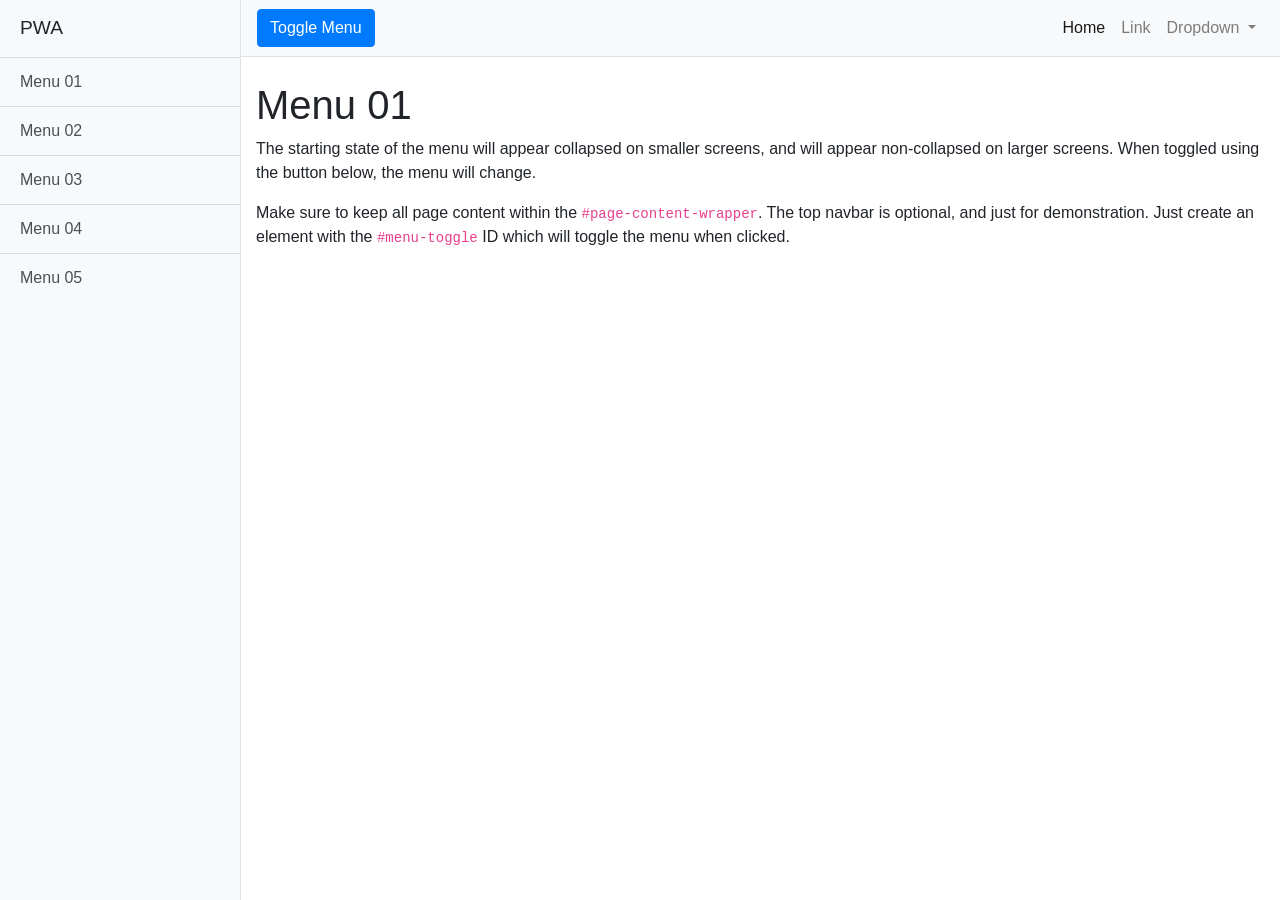
<file: index.html>
<!DOCTYPE html>
<html lang="en">

<head>

  <meta charset="utf-8">
  <meta name="viewport" content="width=device-width, initial-scale=1, shrink-to-fit=no">
  <meta name="description" content="">
  <meta name="author" content="">
  <!-- PWA Manifest -->
  <link rel="manifest" href="/manifest.json">
  <meta name="mobile-web-app-capable" content="yes">
  <meta name="apple-mobile-web-app-capable" content="yes">
  <meta name="application-name" content="My PWA">
  <meta name="apple-mobile-web-app-title" content="My PWA">
  <meta name="msapplication-starturl" content="/">
  <meta name="viewport" content="width=device-width, initial-scale=1, shrink-to-fit=no">
  <meta name="apple-mobile-web-app-status-bar-style" content="black">
  <link rel="apple-touch-icon" href="images/icons/icon-152x152.png">
  <meta name="msapplication-TileImage" content="images/icons/icon-144x144.png">
  <meta name="msapplication-TileColor" content="#2196f3">
  <meta name="theme-color" content="#2196f3">
  <title>Simple Sidebar - Start Bootstrap Template</title>

  <!-- Bootstrap core CSS -->
  <link href="vendor/bootstrap/css/bootstrap.min.css" rel="stylesheet">

  <!-- Custom styles for this template -->
  <link href="css/simple-sidebar.css" rel="stylesheet">

</head>

<body>

  <div class="d-flex" id="wrapper">

    <!-- Sidebar -->
    <div class="bg-light border-right" id="sidebar-wrapper">
      <div class="sidebar-heading">PWA</div>
      <div class="list-group list-group-flush">
        <a href="menu01.html" class="list-group-item list-group-item-action bg-light">Menu 01</a>
        <a href="menu02.html" class="list-group-item list-group-item-action bg-light">Menu 02</a>
        <a href="menu03.html" class="list-group-item list-group-item-action bg-light">Menu 03</a>
        <a href="menu04.html" class="list-group-item list-group-item-action bg-light">Menu 04</a>
        <a href="menu05.html" class="list-group-item list-group-item-action bg-light">Menu 05</a>
      </div>
    </div>
    <!-- /#sidebar-wrapper -->

    <!-- Page Content -->
    <div id="page-content-wrapper">

      <nav class="navbar navbar-expand-lg navbar-light bg-light border-bottom">
        <button class="btn btn-primary" id="menu-toggle">Toggle Menu</button>

        <button class="navbar-toggler" type="button" data-toggle="collapse" data-target="#navbarSupportedContent" aria-controls="navbarSupportedContent" aria-expanded="false" aria-label="Toggle navigation">
          <span class="navbar-toggler-icon"></span>
        </button>

        <div class="collapse navbar-collapse" id="navbarSupportedContent">
          <ul class="navbar-nav ml-auto mt-2 mt-lg-0">
            <li class="nav-item active">
              <a class="nav-link" href="#">Home <span class="sr-only">(current)</span></a>
            </li>
            <li class="nav-item">
              <a class="nav-link" href="#">Link</a>
            </li>
            <li class="nav-item dropdown">
              <a class="nav-link dropdown-toggle" href="#" id="navbarDropdown" role="button" data-toggle="dropdown" aria-haspopup="true" aria-expanded="false">
                Dropdown
              </a>
              <div class="dropdown-menu dropdown-menu-right" aria-labelledby="navbarDropdown">
                <a class="dropdown-item" href="#">Action</a>
                <a class="dropdown-item" href="#">Another action</a>
                <div class="dropdown-divider"></div>
                <a class="dropdown-item" href="#">Something else here</a>
              </div>
            </li>
          </ul>
        </div>
      </nav>

      <div class="container-fluid">
        <h1 class="mt-4">Menu 01</h1>
        <p>The starting state of the menu will appear collapsed on smaller screens, and will appear non-collapsed on larger screens. When toggled using the button below, the menu will change.</p>
        <p>Make sure to keep all page content within the <code>#page-content-wrapper</code>. The top navbar is optional, and just for demonstration. Just create an element with the <code>#menu-toggle</code> ID which will toggle the menu when clicked.</p>
      </div>
    </div>
    <!-- /#page-content-wrapper -->

  </div>
  <!-- /#wrapper -->
  <script src="scripts/app.js" async></script>
  <!-- Bootstrap core JavaScript -->
  <script src="vendor/jquery/jquery.min.js"></script>
  <script src="vendor/bootstrap/js/bootstrap.bundle.min.js"></script>

  <!-- Menu Toggle Script -->
  <script>
    $("#menu-toggle").click(function(e) {
      e.preventDefault();
      $("#wrapper").toggleClass("toggled");
    });
  </script>

</body>

</html>
</file>
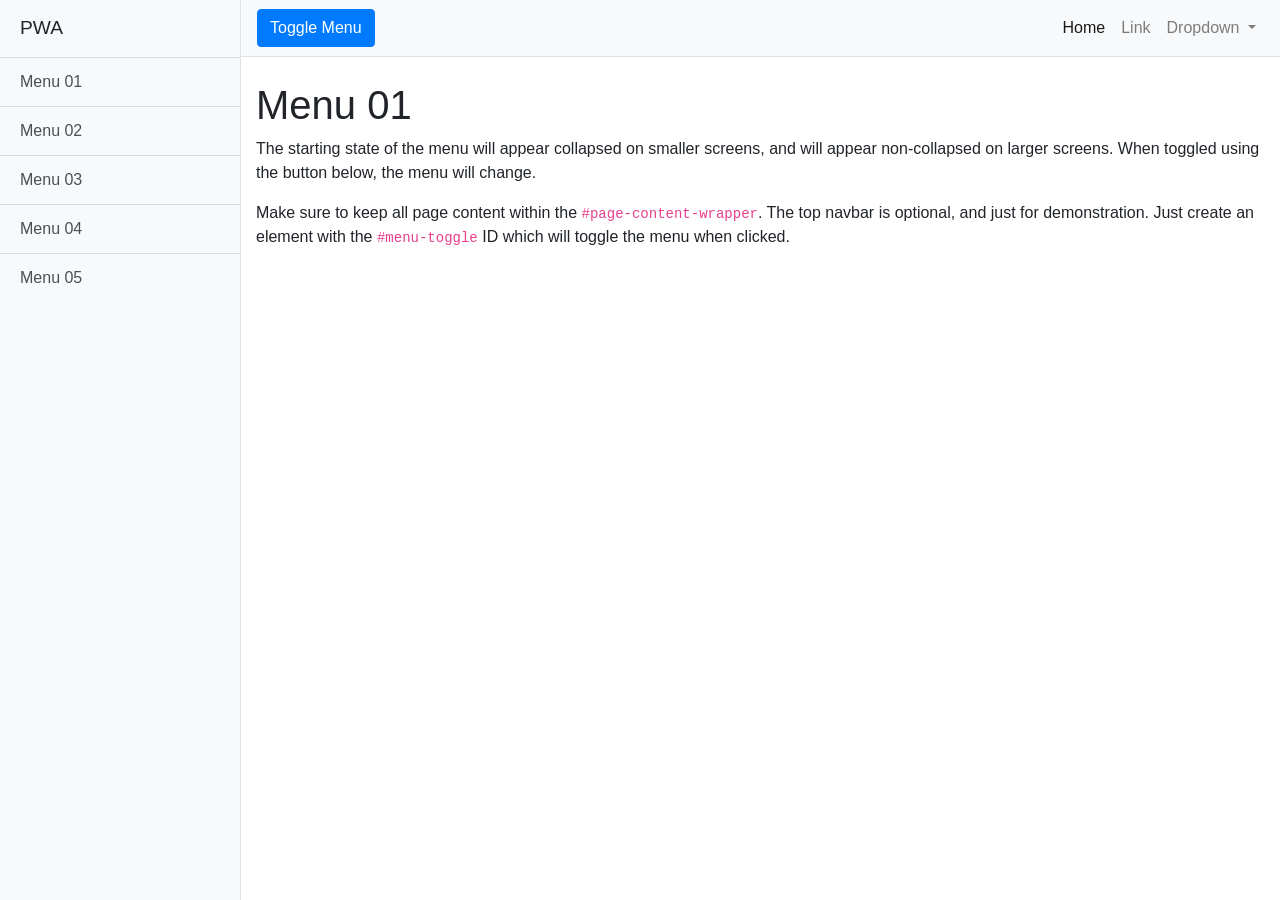
<file: menu01.html>
<!DOCTYPE html>
<html lang="en">

<head>

  <meta charset="utf-8">
  <meta name="viewport" content="width=device-width, initial-scale=1, shrink-to-fit=no">
  <meta name="description" content="">
  <meta name="author" content="">

  <title>PWA Test</title>

  <!-- Bootstrap core CSS -->
  <link href="vendor/bootstrap/css/bootstrap.min.css" rel="stylesheet">

  <!-- Custom styles for this template -->
  <link href="css/simple-sidebar.css" rel="stylesheet">

</head>

<body>

  <div class="d-flex" id="wrapper">

    <!-- Sidebar -->
    <div class="bg-light border-right" id="sidebar-wrapper">
      <div class="sidebar-heading">PWA</div>
      <div class="list-group list-group-flush">
        <a href="menu01.html" class="list-group-item list-group-item-action bg-light">Menu 01</a>
        <a href="menu02.html" class="list-group-item list-group-item-action bg-light">Menu 02</a>
        <a href="menu03.html" class="list-group-item list-group-item-action bg-light">Menu 03</a>
        <a href="menu04.html" class="list-group-item list-group-item-action bg-light">Menu 04</a>
        <a href="menu05.html" class="list-group-item list-group-item-action bg-light">Menu 05</a>
      </div>
    </div>
    <!-- /#sidebar-wrapper -->

    <!-- Page Content -->
    <div id="page-content-wrapper">

      <nav class="navbar navbar-expand-lg navbar-light bg-light border-bottom">
        <button class="btn btn-primary" id="menu-toggle">Toggle Menu</button>

        <button class="navbar-toggler" type="button" data-toggle="collapse" data-target="#navbarSupportedContent" aria-controls="navbarSupportedContent" aria-expanded="false" aria-label="Toggle navigation">
          <span class="navbar-toggler-icon"></span>
        </button>

        <div class="collapse navbar-collapse" id="navbarSupportedContent">
          <ul class="navbar-nav ml-auto mt-2 mt-lg-0">
            <li class="nav-item active">
              <a class="nav-link" href="#">Home <span class="sr-only">(current)</span></a>
            </li>
            <li class="nav-item">
              <a class="nav-link" href="#">Link</a>
            </li>
            <li class="nav-item dropdown">
              <a class="nav-link dropdown-toggle" href="#" id="navbarDropdown" role="button" data-toggle="dropdown" aria-haspopup="true" aria-expanded="false">
                Dropdown
              </a>
              <div class="dropdown-menu dropdown-menu-right" aria-labelledby="navbarDropdown">
                <a class="dropdown-item" href="#">Action</a>
                <a class="dropdown-item" href="#">Another action</a>
                <div class="dropdown-divider"></div>
                <a class="dropdown-item" href="#">Something else here</a>
              </div>
            </li>
          </ul>
        </div>
      </nav>

      <div class="container-fluid">
        <h1 class="mt-4">Menu 01</h1>
        <p>The starting state of the menu will appear collapsed on smaller screens, and will appear non-collapsed on larger screens. When toggled using the button below, the menu will change.</p>
        <p>Make sure to keep all page content within the <code>#page-content-wrapper</code>. The top navbar is optional, and just for demonstration. Just create an element with the <code>#menu-toggle</code> ID which will toggle the menu when clicked.</p>
      </div>
    </div>
    <!-- /#page-content-wrapper -->

  </div>
  <!-- /#wrapper -->

  <!-- Bootstrap core JavaScript -->
  <script src="vendor/jquery/jquery.min.js"></script>
  <script src="vendor/bootstrap/js/bootstrap.bundle.min.js"></script>

  <!-- Menu Toggle Script -->
  <script>
    $("#menu-toggle").click(function(e) {
      e.preventDefault();
      $("#wrapper").toggleClass("toggled");
    });
  </script>

</body>

</html>
</file>
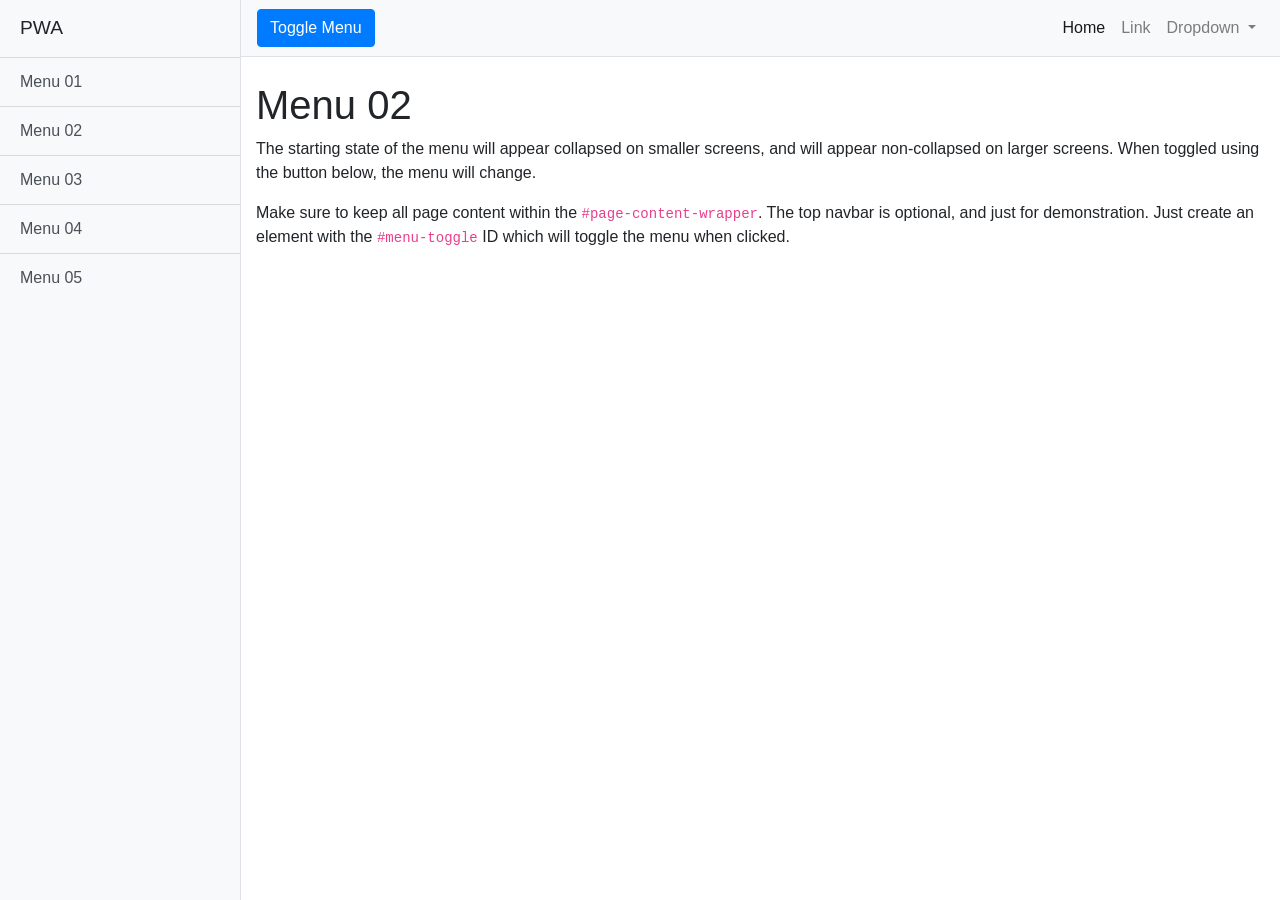
<file: menu02.html>
<!DOCTYPE html>
<html lang="en">

<head>

  <meta charset="utf-8">
  <meta name="viewport" content="width=device-width, initial-scale=1, shrink-to-fit=no">
  <meta name="description" content="">
  <meta name="author" content="">

  <title>PWA Test</title>

  <!-- Bootstrap core CSS -->
  <link href="vendor/bootstrap/css/bootstrap.min.css" rel="stylesheet">

  <!-- Custom styles for this template -->
  <link href="css/simple-sidebar.css" rel="stylesheet">

</head>

<body>

  <div class="d-flex" id="wrapper">

    <!-- Sidebar -->
    <div class="bg-light border-right" id="sidebar-wrapper">
      <div class="sidebar-heading">PWA</div>
      <div class="list-group list-group-flush">
        <a href="menu01.html" class="list-group-item list-group-item-action bg-light">Menu 01</a>
        <a href="menu02.html" class="list-group-item list-group-item-action bg-light">Menu 02</a>
        <a href="menu03.html" class="list-group-item list-group-item-action bg-light">Menu 03</a>
        <a href="menu04.html" class="list-group-item list-group-item-action bg-light">Menu 04</a>
        <a href="menu05.html" class="list-group-item list-group-item-action bg-light">Menu 05</a>
      </div>
    </div>
    <!-- /#sidebar-wrapper -->

    <!-- Page Content -->
    <div id="page-content-wrapper">

      <nav class="navbar navbar-expand-lg navbar-light bg-light border-bottom">
        <button class="btn btn-primary" id="menu-toggle">Toggle Menu</button>

        <button class="navbar-toggler" type="button" data-toggle="collapse" data-target="#navbarSupportedContent" aria-controls="navbarSupportedContent" aria-expanded="false" aria-label="Toggle navigation">
          <span class="navbar-toggler-icon"></span>
        </button>

        <div class="collapse navbar-collapse" id="navbarSupportedContent">
          <ul class="navbar-nav ml-auto mt-2 mt-lg-0">
            <li class="nav-item active">
              <a class="nav-link" href="#">Home <span class="sr-only">(current)</span></a>
            </li>
            <li class="nav-item">
              <a class="nav-link" href="#">Link</a>
            </li>
            <li class="nav-item dropdown">
              <a class="nav-link dropdown-toggle" href="#" id="navbarDropdown" role="button" data-toggle="dropdown" aria-haspopup="true" aria-expanded="false">
                Dropdown
              </a>
              <div class="dropdown-menu dropdown-menu-right" aria-labelledby="navbarDropdown">
                <a class="dropdown-item" href="#">Action</a>
                <a class="dropdown-item" href="#">Another action</a>
                <div class="dropdown-divider"></div>
                <a class="dropdown-item" href="#">Something else here</a>
              </div>
            </li>
          </ul>
        </div>
      </nav>

      <div class="container-fluid">
        <h1 class="mt-4">Menu 02</h1>
        <p>The starting state of the menu will appear collapsed on smaller screens, and will appear non-collapsed on larger screens. When toggled using the button below, the menu will change.</p>
        <p>Make sure to keep all page content within the <code>#page-content-wrapper</code>. The top navbar is optional, and just for demonstration. Just create an element with the <code>#menu-toggle</code> ID which will toggle the menu when clicked.</p>
      </div>
    </div>
    <!-- /#page-content-wrapper -->

  </div>
  <!-- /#wrapper -->

  <!-- Bootstrap core JavaScript -->
  <script src="vendor/jquery/jquery.min.js"></script>
  <script src="vendor/bootstrap/js/bootstrap.bundle.min.js"></script>

  <!-- Menu Toggle Script -->
  <script>
    $("#menu-toggle").click(function(e) {
      e.preventDefault();
      $("#wrapper").toggleClass("toggled");
    });
  </script>

</body>

</html>
</file>
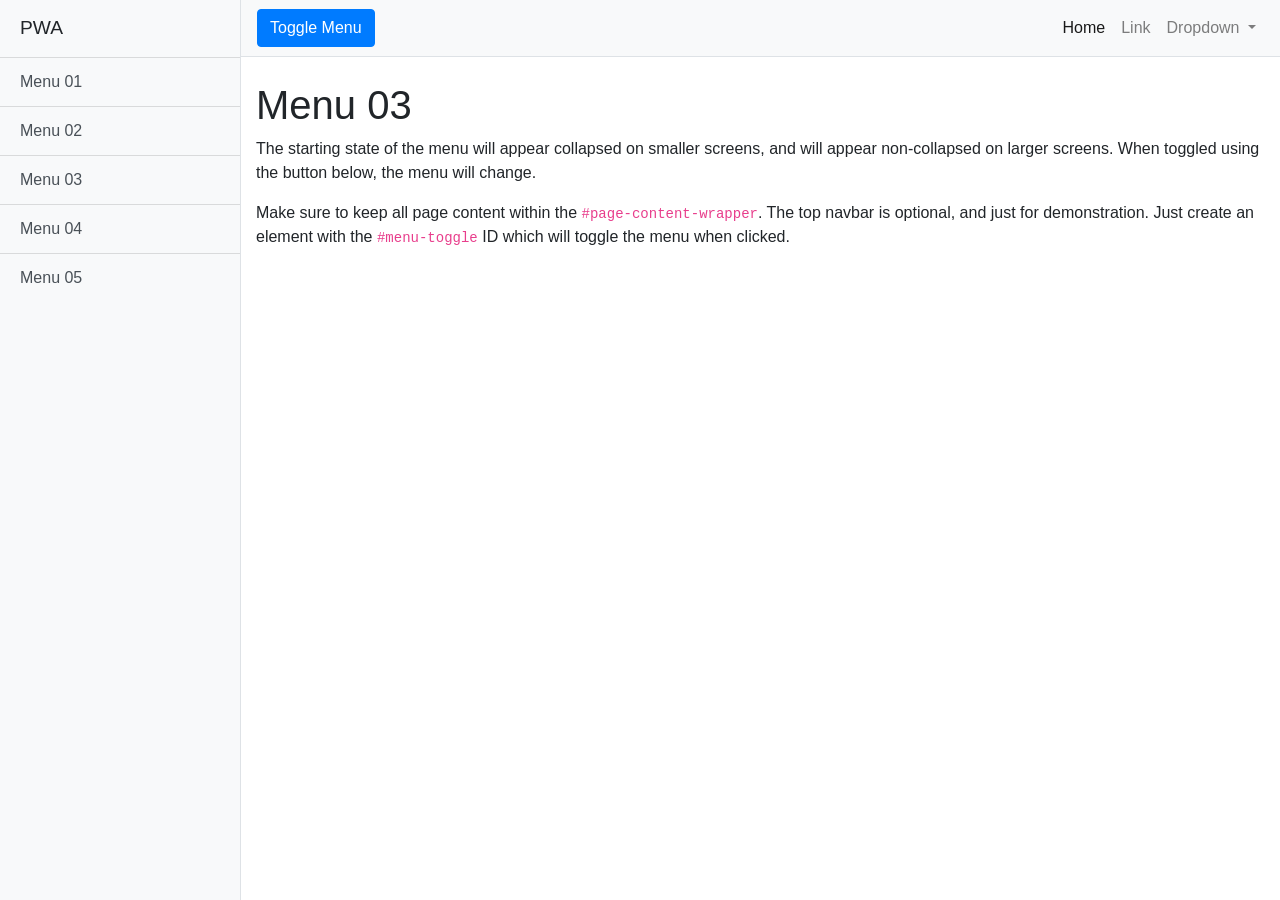
<file: menu03.html>
<!DOCTYPE html>
<html lang="en">

<head>

  <meta charset="utf-8">
  <meta name="viewport" content="width=device-width, initial-scale=1, shrink-to-fit=no">
  <meta name="description" content="">
  <meta name="author" content="">

  <title>PWA Test</title>

  <!-- Bootstrap core CSS -->
  <link href="vendor/bootstrap/css/bootstrap.min.css" rel="stylesheet">

  <!-- Custom styles for this template -->
  <link href="css/simple-sidebar.css" rel="stylesheet">

</head>

<body>

  <div class="d-flex" id="wrapper">

    <!-- Sidebar -->
    <div class="bg-light border-right" id="sidebar-wrapper">
      <div class="sidebar-heading">PWA</div>
      <div class="list-group list-group-flush">
        <a href="menu01.html" class="list-group-item list-group-item-action bg-light">Menu 01</a>
        <a href="menu02.html" class="list-group-item list-group-item-action bg-light">Menu 02</a>
        <a href="menu03.html" class="list-group-item list-group-item-action bg-light">Menu 03</a>
        <a href="menu04.html" class="list-group-item list-group-item-action bg-light">Menu 04</a>
        <a href="menu05.html" class="list-group-item list-group-item-action bg-light">Menu 05</a>
      </div>
    </div>
    <!-- /#sidebar-wrapper -->

    <!-- Page Content -->
    <div id="page-content-wrapper">

      <nav class="navbar navbar-expand-lg navbar-light bg-light border-bottom">
        <button class="btn btn-primary" id="menu-toggle">Toggle Menu</button>

        <button class="navbar-toggler" type="button" data-toggle="collapse" data-target="#navbarSupportedContent" aria-controls="navbarSupportedContent" aria-expanded="false" aria-label="Toggle navigation">
          <span class="navbar-toggler-icon"></span>
        </button>

        <div class="collapse navbar-collapse" id="navbarSupportedContent">
          <ul class="navbar-nav ml-auto mt-2 mt-lg-0">
            <li class="nav-item active">
              <a class="nav-link" href="#">Home <span class="sr-only">(current)</span></a>
            </li>
            <li class="nav-item">
              <a class="nav-link" href="#">Link</a>
            </li>
            <li class="nav-item dropdown">
              <a class="nav-link dropdown-toggle" href="#" id="navbarDropdown" role="button" data-toggle="dropdown" aria-haspopup="true" aria-expanded="false">
                Dropdown
              </a>
              <div class="dropdown-menu dropdown-menu-right" aria-labelledby="navbarDropdown">
                <a class="dropdown-item" href="#">Action</a>
                <a class="dropdown-item" href="#">Another action</a>
                <div class="dropdown-divider"></div>
                <a class="dropdown-item" href="#">Something else here</a>
              </div>
            </li>
          </ul>
        </div>
      </nav>

      <div class="container-fluid">
        <h1 class="mt-4">Menu 03</h1>
        <p>The starting state of the menu will appear collapsed on smaller screens, and will appear non-collapsed on larger screens. When toggled using the button below, the menu will change.</p>
        <p>Make sure to keep all page content within the <code>#page-content-wrapper</code>. The top navbar is optional, and just for demonstration. Just create an element with the <code>#menu-toggle</code> ID which will toggle the menu when clicked.</p>
      </div>
    </div>
    <!-- /#page-content-wrapper -->

  </div>
  <!-- /#wrapper -->

  <!-- Bootstrap core JavaScript -->
  <script src="vendor/jquery/jquery.min.js"></script>
  <script src="vendor/bootstrap/js/bootstrap.bundle.min.js"></script>

  <!-- Menu Toggle Script -->
  <script>
    $("#menu-toggle").click(function(e) {
      e.preventDefault();
      $("#wrapper").toggleClass("toggled");
    });
  </script>

</body>

</html>
</file>
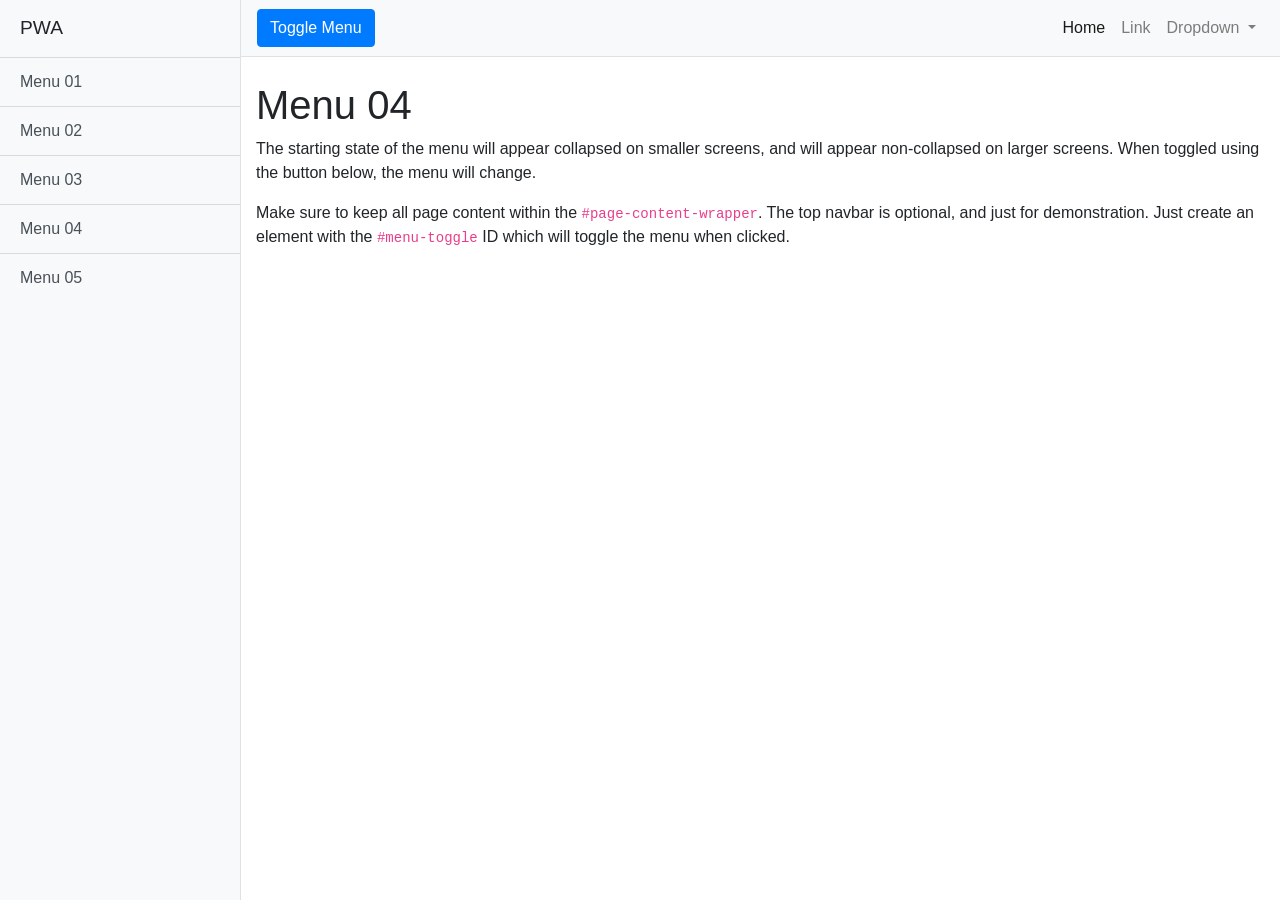
<file: menu04.html>
<!DOCTYPE html>
<html lang="en">

<head>

  <meta charset="utf-8">
  <meta name="viewport" content="width=device-width, initial-scale=1, shrink-to-fit=no">
  <meta name="description" content="">
  <meta name="author" content="">

  <title>PWA Test</title>

  <!-- Bootstrap core CSS -->
  <link href="vendor/bootstrap/css/bootstrap.min.css" rel="stylesheet">

  <!-- Custom styles for this template -->
  <link href="css/simple-sidebar.css" rel="stylesheet">

</head>

<body>

  <div class="d-flex" id="wrapper">

    <!-- Sidebar -->
    <div class="bg-light border-right" id="sidebar-wrapper">
      <div class="sidebar-heading">PWA</div>
      <div class="list-group list-group-flush">
        <a href="menu01.html" class="list-group-item list-group-item-action bg-light">Menu 01</a>
        <a href="menu02.html" class="list-group-item list-group-item-action bg-light">Menu 02</a>
        <a href="menu03.html" class="list-group-item list-group-item-action bg-light">Menu 03</a>
        <a href="menu04.html" class="list-group-item list-group-item-action bg-light">Menu 04</a>
        <a href="menu05.html" class="list-group-item list-group-item-action bg-light">Menu 05</a>
      </div>
    </div>
    <!-- /#sidebar-wrapper -->

    <!-- Page Content -->
    <div id="page-content-wrapper">

      <nav class="navbar navbar-expand-lg navbar-light bg-light border-bottom">
        <button class="btn btn-primary" id="menu-toggle">Toggle Menu</button>

        <button class="navbar-toggler" type="button" data-toggle="collapse" data-target="#navbarSupportedContent" aria-controls="navbarSupportedContent" aria-expanded="false" aria-label="Toggle navigation">
          <span class="navbar-toggler-icon"></span>
        </button>

        <div class="collapse navbar-collapse" id="navbarSupportedContent">
          <ul class="navbar-nav ml-auto mt-2 mt-lg-0">
            <li class="nav-item active">
              <a class="nav-link" href="#">Home <span class="sr-only">(current)</span></a>
            </li>
            <li class="nav-item">
              <a class="nav-link" href="#">Link</a>
            </li>
            <li class="nav-item dropdown">
              <a class="nav-link dropdown-toggle" href="#" id="navbarDropdown" role="button" data-toggle="dropdown" aria-haspopup="true" aria-expanded="false">
                Dropdown
              </a>
              <div class="dropdown-menu dropdown-menu-right" aria-labelledby="navbarDropdown">
                <a class="dropdown-item" href="#">Action</a>
                <a class="dropdown-item" href="#">Another action</a>
                <div class="dropdown-divider"></div>
                <a class="dropdown-item" href="#">Something else here</a>
              </div>
            </li>
          </ul>
        </div>
      </nav>

      <div class="container-fluid">
        <h1 class="mt-4">Menu 04</h1>
        <p>The starting state of the menu will appear collapsed on smaller screens, and will appear non-collapsed on larger screens. When toggled using the button below, the menu will change.</p>
        <p>Make sure to keep all page content within the <code>#page-content-wrapper</code>. The top navbar is optional, and just for demonstration. Just create an element with the <code>#menu-toggle</code> ID which will toggle the menu when clicked.</p>
      </div>
    </div>
    <!-- /#page-content-wrapper -->

  </div>
  <!-- /#wrapper -->

  <!-- Bootstrap core JavaScript -->
  <script src="vendor/jquery/jquery.min.js"></script>
  <script src="vendor/bootstrap/js/bootstrap.bundle.min.js"></script>

  <!-- Menu Toggle Script -->
  <script>
    $("#menu-toggle").click(function(e) {
      e.preventDefault();
      $("#wrapper").toggleClass("toggled");
    });
  </script>

</body>

</html>
</file>
<file: css/simple-sidebar.css>
/*!
 * Start Bootstrap - Simple Sidebar (https://startbootstrap.com/template-overviews/simple-sidebar)
 * Copyright 2013-2019 Start Bootstrap
 * Licensed under MIT (https://github.com/BlackrockDigital/startbootstrap-simple-sidebar/blob/master/LICENSE)
 */
body {
  overflow-x: hidden;
}

#sidebar-wrapper {
  min-height: 100vh;
  margin-left: -15rem;
  -webkit-transition: margin .25s ease-out;
  -moz-transition: margin .25s ease-out;
  -o-transition: margin .25s ease-out;
  transition: margin .25s ease-out;
}

#sidebar-wrapper .sidebar-heading {
  padding: 0.875rem 1.25rem;
  font-size: 1.2rem;
}

#sidebar-wrapper .list-group {
  width: 15rem;
}

#page-content-wrapper {
  min-width: 100vw;
}

#wrapper.toggled #sidebar-wrapper {
  margin-left: 0;
}

@media (min-width: 768px) {
  #sidebar-wrapper {
    margin-left: 0;
  }

  #page-content-wrapper {
    min-width: 0;
    width: 100%;
  }

  #wrapper.toggled #sidebar-wrapper {
    margin-left: -15rem;
  }
}
</file>
